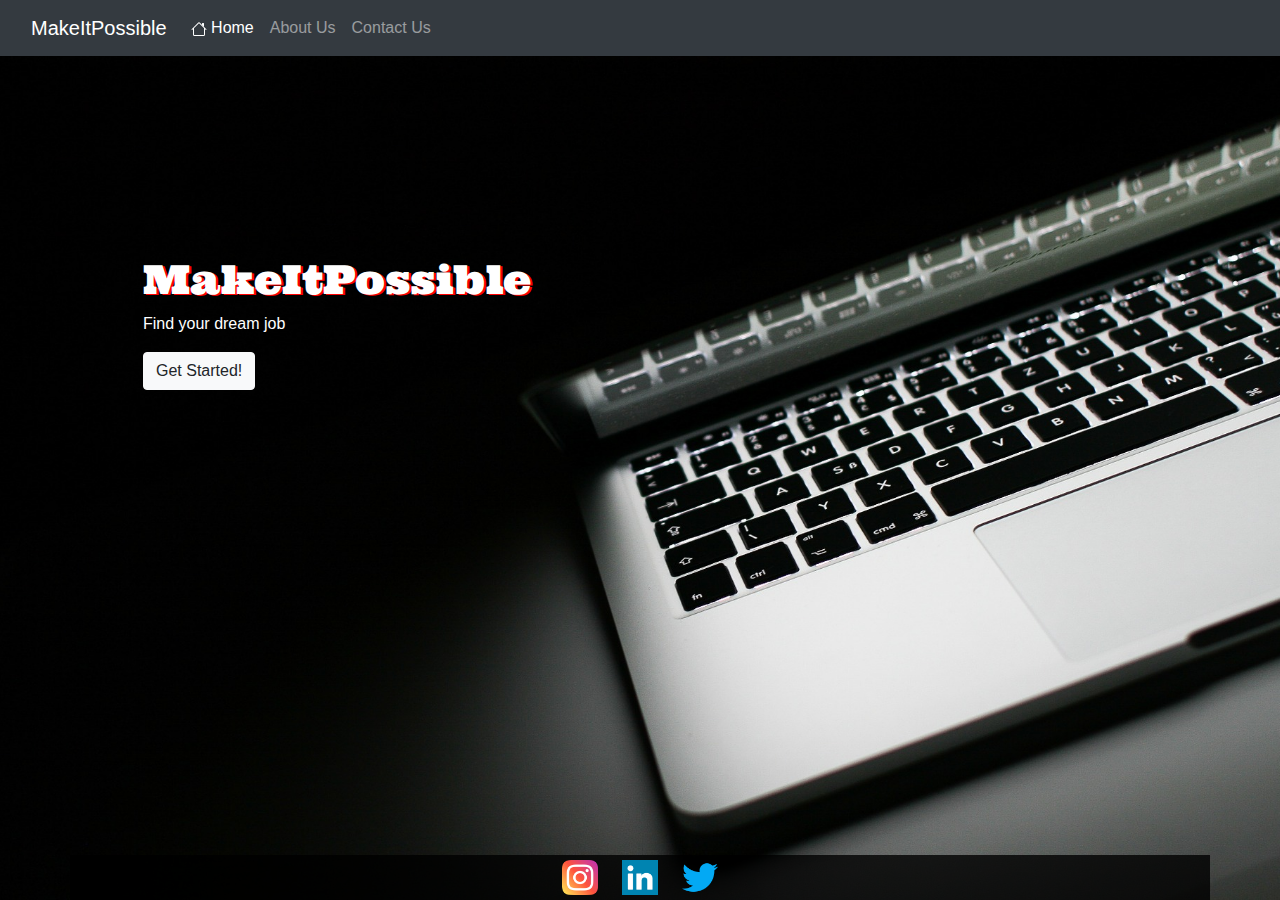
<file: index.html>
<!DOCTYPE html>
<html>
    <head>
        <title>
            MakeItPossible: Find your dream job
        </title>
        <link rel="stylesheet" href="https://stackpath.bootstrapcdn.com/bootstrap/4.5.2/css/bootstrap.min.css" integrity="sha384-JcKb8q3iqJ61gNV9KGb8thSsNjpSL0n8PARn9HuZOnIxN0hoP+VmmDGMN5t9UJ0Z" crossorigin="anonymous">
        <link rel="stylesheet" href="stylesheets/styles.css">
        <link rel="icon" href="stylesheets/images/icon.png">
        <link href="https://fonts.googleapis.com/css2?family=Ultra&display=swap" rel="stylesheet">
    </head>
    <body>
       <header>
        <nav class="navbar navbar-expand-lg navbar-dark bg-dark fixed-top">
          <div class="container-fluid">
              <a class="navbar-brand" href="#">MakeItPossible</a>
              <button class="navbar-toggler" type="button" data-toggle="collapse" data-target="#navbarSupportedContent" aria-controls="navbarSupportedContent" aria-expanded="false" aria-label="Toggle navigation">
                <span class="navbar-toggler-icon"></span>
              </button>
            
              <div class="collapse navbar-collapse" id="navbarSupportedContent">
                <ul class="navbar-nav mr-auto">
                  <li class="nav-item active">
                    <a class="nav-link" href="#"><svg width="1em" height="1em" viewBox="0 0 16 16" class="bi bi-house" fill="currentColor" xmlns="http://www.w3.org/2000/svg">
                      <path fill-rule="evenodd" d="M2 13.5V7h1v6.5a.5.5 0 0 0 .5.5h9a.5.5 0 0 0 .5-.5V7h1v6.5a1.5 1.5 0 0 1-1.5 1.5h-9A1.5 1.5 0 0 1 2 13.5zm11-11V6l-2-2V2.5a.5.5 0 0 1 .5-.5h1a.5.5 0 0 1 .5.5z"/>
                      <path fill-rule="evenodd" d="M7.293 1.5a1 1 0 0 1 1.414 0l6.647 6.646a.5.5 0 0 1-.708.708L8 2.207 1.354 8.854a.5.5 0 1 1-.708-.708L7.293 1.5z"/>
                      </svg> Home <span class="sr-only">(current)</span>
                    </a>
                  </li>
                  <li class="nav-item">
                    <a class="nav-link" href="about.html">About Us</a>
                  </li>
                  <li class="nav-item">
                    <a class="nav-link" href="contact.html" tabindex="-1" aria-disabled="true">Contact Us</a>
                  </li>
                </ul>
              </div>
          </div>
        </nav>
      </header>
      <!-- main -->
      <div class="main-bx">
        <div class="container landing-site">
          <h1>MakeItPossible</h1>
          <p>Find your dream job</p>
          <button class="btn btn-light" onclick="toregistration()">Get Started!</button>
        </div>
      </div>
      <!-- Footer -->
      <footer>
        <div class="container footer">
          <a href="https://www.instagram.com/" target="_blank"><img src="stylesheets/images/instagram.png" alt="" class="img-size"></a> 
          <a href="https://www.linkedin.com/" target="_blank"><img src="stylesheets/images/linkedin.png" alt="" class="img-size"></a> 
          <a href="https://www.twitter.com" target="_blank"><img src="stylesheets/images/twitter.png" alt="" class="img-size"></a> 
        </div>
      </footer>
      <script src="js/index.js"></script>
      <script src="https://code.jquery.com/jquery-3.5.1.slim.min.js" integrity="sha384-DfXdz2htPH0lsSSs5nCTpuj/zy4C+OGpamoFVy38MVBnE+IbbVYUew+OrCXaRkfj" crossorigin="anonymous"></script>
      <script src="https://cdn.jsdelivr.net/npm/popper.js@1.16.1/dist/umd/popper.min.js" integrity="sha384-9/reFTGAW83EW2RDu2S0VKaIzap3H66lZH81PoYlFhbGU+6BZp6G7niu735Sk7lN" crossorigin="anonymous"></script>
      <script src="https://stackpath.bootstrapcdn.com/bootstrap/4.5.2/js/bootstrap.min.js" integrity="sha384-B4gt1jrGC7Jh4AgTPSdUtOBvfO8shuf57BaghqFfPlYxofvL8/KUEfYiJOMMV+rV" crossorigin="anonymous"></script>
    </body>
</html>
</file>
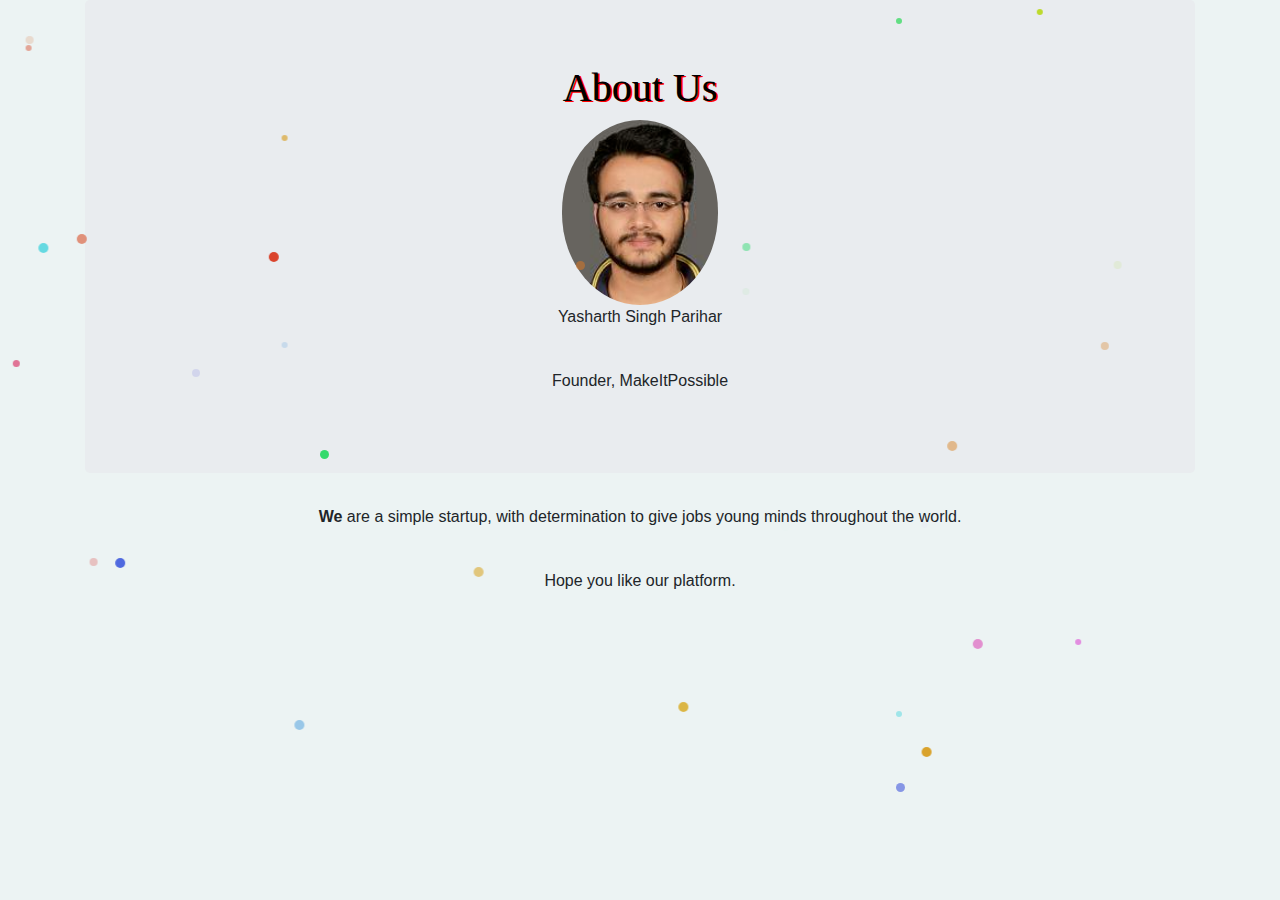
<file: about.html>
<!DOCTYPE html>
<html>
    <head>
        <title>MakeItPossible: Find your dream job</title>
        <link rel="stylesheet" href="https://stackpath.bootstrapcdn.com/bootstrap/4.5.2/css/bootstrap.min.css" integrity="sha384-JcKb8q3iqJ61gNV9KGb8thSsNjpSL0n8PARn9HuZOnIxN0hoP+VmmDGMN5t9UJ0Z" crossorigin="anonymous">
        <link rel="icon" href="stylesheets/images/icon.png">
        <link rel="stylesheet" href="stylesheets/partice.css">
        <link rel="stylesheet" href="stylesheets/styles.css">
    </head>
    <body>
        <div class="particle-container">
            <div class="particle"></div>
            <div class="particle"></div>
            <div class="particle"></div>
            <div class="particle"></div>
            <div class="particle"></div>
            <div class="particle"></div>
            <div class="particle"></div>
            <div class="particle"></div>
            <div class="particle"></div>
            <div class="particle"></div>
            <div class="particle"></div>
            <div class="particle"></div>
            <div class="particle"></div>
            <div class="particle"></div>
            <div class="particle"></div>
            <div class="particle"></div>
            <div class="particle"></div>
            <div class="particle"></div>
            <div class="particle"></div>
            <div class="particle"></div>
            <div class="particle"></div>
            <div class="particle"></div>
            <div class="particle"></div>
            <div class="particle"></div>
            <div class="particle"></div>
            <div class="particle"></div>
            <div class="particle"></div>
            <div class="particle"></div>
            <div class="particle"></div>
            <div class="particle"></div>
        </div>
        <div class="container">
            <div class="jumbotron">
                <h1>About Us</h1>
                <img src="stylesheets/images/7474525_P.png" alt="Founder" class="founder">
                <p>Yasharth Singh Parihar</p><br>
                <p>Founder, MakeItPossible</p>
            </div>
            <div class="container">
                <div class="container">
                    <p class="para"><strong>We</strong> are a simple startup, with determination to give jobs young minds throughout the world.</p>
                    <br>
                    <p class="para">Hope you like our platform.</p>
                </div>
            </div>
        </div>
    </body>
</html>
</file>
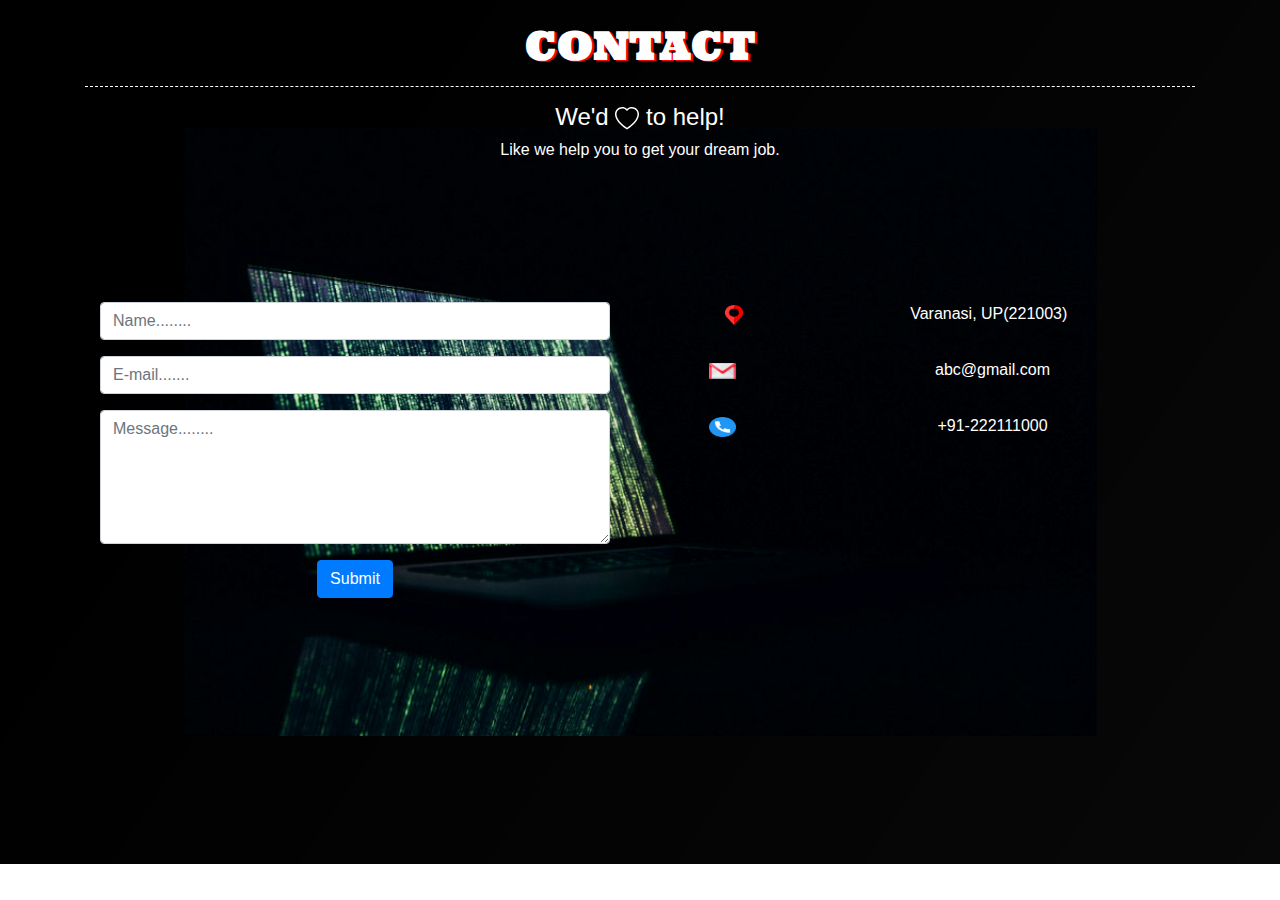
<file: contact.html>
<!DOCTYPE html>
<html>
    <head>
        <title>Contact Us</title>
        <link rel="stylesheet" href="stylesheets/styles.css">
        <link rel="icon" href="stylesheets/images/icon.png">
        <link href="https://fonts.googleapis.com/css2?family=Ultra&display=swap" rel="stylesheet">
        <link rel="stylesheet" href="https://stackpath.bootstrapcdn.com/bootstrap/4.5.2/css/bootstrap.min.css" integrity="sha384-JcKb8q3iqJ61gNV9KGb8thSsNjpSL0n8PARn9HuZOnIxN0hoP+VmmDGMN5t9UJ0Z" crossorigin="anonymous">
    </head>
    <body class="contact-bg">
        <div class="container">
            <div class="row">
                <div class="col-lg-12">
                    <div id="cont-main">
                        <h1>CONTACT</h1>
                        <hr>
                        <h4>We'd <svg width="1em" height="1em" viewBox="0 0 16 16" class="bi bi-heart" fill="currentColor" xmlns="http://www.w3.org/2000/svg">
                            <path fill-rule="evenodd" d="M8 2.748l-.717-.737C5.6.281 2.514.878 1.4 3.053c-.523 1.023-.641 2.5.314 4.385.92 1.815 2.834 3.989 6.286 6.357 3.452-2.368 5.365-4.542 6.286-6.357.955-1.886.838-3.362.314-4.385C13.486.878 10.4.28 8.717 2.01L8 2.748zM8 15C-7.333 4.868 3.279-3.04 7.824 1.143c.06.055.119.112.176.171a3.12 3.12 0 0 1 .176-.17C12.72-3.042 23.333 4.867 8 15z"/>
                          </svg> to help!
                        </h4>
                        <h6>Like we help you to get your dream job.</h6>
                    </div>
                </div>
            </div>
        </div>
        <div class="container">
            <div class="row">
                <div class="col-lg-6 col-sm-6">
                    <div class="container-fluid cont-form">
                        <form>
                            <div class="form-group">
                                <input type="text" class="form-control" id="inputname" placeholder="Name........">
                            </div>
                            <div class="form-group">
                                <input type="email" class="form-control" id="inputEmail4" placeholder="E-mail.......">
                            </div>
                            <div class="form-group">
                              <textarea class="form-control" id="Message" placeholder="Message........" cols="30" rows="5"></textarea>
                            </div>
                            <button type="submit" class="btn btn-primary">Submit</button>
                          </form>
                    </div>
                </div>
                <div class="col-lg-6 col-sm-6">
                    <div class="container-fluid cont-form">
                        <form>
                            <div class="form-group">
                                <div class="container">
                                    <div class="row">
                                        <div class="col-3">
                                            <i><img src="stylesheets/images/pin.png" alt="Location Icon" style="height: 50%; width: 25%;" ></i>
                                        </div>
                                        <div class="col-9">
                                            <p>Varanasi, UP(221003)</p>
                                        </div>
                                    </div>
                                </div>
                            </div> 
                            <div class="form-group">
                                <div class="row">
                                    <div class="col-3">
                                        <i><img src="stylesheets/images/gmail.png" alt="Mail Icon" style="height: 50%; width: 25%;" ></i>
                                    </div>
                                    <div class="col-9">
                                        <p>abc@gmail.com</p>
                                    </div>
                                </div>
                            </div>
                            <div class="form-group">
                                <div class="row">
                                    <div class="col-3">
                                        <i><img src="stylesheets/images/telephone.png" alt="Phone Icon" style="height: 50%; width: 25%;" ></i>
                                    </div>
                                    <div class="col-9">
                                        <p>+91-222111000</p>
                                    </div>
                                </div>
                            </div>
                          </form>
                    </div>
                </div>
            </div>
        </div>
    </body>
</html>
</file>
<file: stylesheets/styles.css>
*{
    margin: 0;
    padding: 0;
}
.main-bx{
    height: 100%;
    width: 100%;
    background-image: url("images/darkbg.jpg");
    background-position: center;
    background-size: cover;
    position: absolute;
}
.landing-site{
    text-align: left;
    color: white;
    margin-top: 20%;
    margin-left: 10%;
}
#content{
    text-align: left;
    padding-top: 30%;
}
.btn-main:hover{
    transition: all 0.5s;
    transform: scale(1.1);
}
h1{
    color: white;
    font-family: 'Ultra', serif;
    text-shadow: 2px 1px red;
}
.h6{
    color: white;
}
.icon-main{
    max-width: 8%;
    max-height: 8%;
}
@media (max-width: 1000px){
    .icon-main{
        max-height: 20%;
        max-width: 20%;
    }
    .landing-site{
        margin-top: 40%;
        margin-left: 2%;
    }
}
.footer{
    background: rgba(0, 0, 0, 0.8);
    position: fixed;
    left: 0;
    right: 0;
    bottom: 0;
    text-align: center;
    color: white;
}
.img-size{
    height: 5%;
    width: 5%;
    padding: 5px 10px;
    transition: all 0.5s;
}
@media (max-width: 1000px){
    .img-size{
        height: 10%;
        width: 10%;
    }
}
.img-size:hover{
    transform: scale(1.2);
}


#getstarted{
    position: relative;
    left: 10%;
}

#getsignin{
    position: relative;
    left: 30%;
}


/*...............................contact page.......................................*/
.contact-bg{
    background: url("images/darkbg2.png");
    background-repeat: no-repeat;
    background-size: cover;
}
#cont-main{
    color: white;
    text-align: center;
    padding-top: 2%;
}
#cont-main hr{
    border-top: 1px dashed white;
}
.cont-form{
    text-align: center;
    padding-top: 25%;
    color: white;
}

/*.....................................About Me......................................*/
.jumbotron{
    text-align: center;
}
.jumbotron h1{
    color: black;
}
.founder{
    width: 15%;
    height: 15%;
    border-radius: 50%;
}
.para{
    text-align: center;
}

/* .......................Main Styling.......................................... */

.bg{
    width: 100%;
    height: 100%;
    background: url("images/login-img.jpg");
    background-size: cover;
    background-repeat: no-repeat;
    position: absolute;
    overflow: hidden;
}

.form-box{
    width: 380px;
    height: 500px;
    position: relative;
    margin: 6% auto;
    background: white;
    padding: 5px;
    border-radius: 30px;
    overflow: hidden;
}
@media (max-width: 1000px)
{
    .form-box{
        margin: 11% auto;
        overflow: hidden;
    }
}
.button-box{
    width: 220px;
    margin: 35px auto;
    position: relative;
    box-shadow: 0 0 20px 9px rgb(32, 32, 32);
    border-radius: 30px;
}

.toggle-btn{
    padding: 2% 11.5%;
    cursor: pointer;
    background: transparent;
    border: 0;
    outline: none;
    position: relative;
}

#my-butn{
    top: 0;
    left: 0;
    position: absolute;
    width: 110px;
    height: 100%;
    background: linear-gradient(to right, #ff661a,#ffaa80);
    border-radius: 30px;
    transition: .5s;
}

.social-icons{
    margin: 30px auto;
    text-align: center;
}
.social-icons img{
    height: 9%;
    width: 9%;
    margin: 0 3%;
    cursor: pointer;
    border-radius: 30%;
}
.social-icons img:hover{
    transform: scale(1.1);
    transition: all 0.5s;
}

.input-group{
    top: 180px;
    position: absolute;
    width: 280px;
    transition: .5s;
}
.input-field{
    width: 100%;
    padding: 10px 0;
    margin: 5px 0;
    border-left: 0;
    border-right: 0;
    border-top: 0;
    border-bottom: 1px solid black;
    outline: none;
    background: transparent;
}
.submit-btn{
    width: 85%;
    padding: 10px 30px;
    cursor: pointer;
    display: block;
    margin: auto;
    background: linear-gradient(to right, #ff661a,#ffaa80);
    border: 0;
    outline: none;
    border-radius: 30px;
}

.check-box{
    margin: 30px 10px 30px 0;
    cursor: pointer;
}
span{
    margin: 22px 10px 30px 0;
}

#login-page{
    left: 50px;
}
#register-page
{
    left: 450px;
}
span svg{
    margin-left: 500%;
    cursor: pointer;
}

.profile-image{
    width: 45px;
    height: 45px;
    border-radius: 50%;
    border: 1px solid white;
    cursor: pointer;
}

.body-main{
    background: white;
    margin-top: 4%;
    background:transparent;
}

.left{
    background: rgba(236, 238, 241, 0.5);
    border-radius: 30px;
    height: 91.5vh;
    position: relative;
    text-align: center;
}
.right{
    height: 91.5vh;
    background: rgba(255, 255, 255, 0.8);
    position: relative;
    overflow: scroll;
    text-align: justify;
}

/* width */
::-webkit-scrollbar {
    width: 10px;
  }
  
  /* Track */
  ::-webkit-scrollbar-track {
    background:transparent; 

  }
   
  /* Handle */
  ::-webkit-scrollbar-thumb {
    background: #888; 
    border-radius: 30px;
  }
  
  /* Handle on hover */
  ::-webkit-scrollbar-thumb:hover {
    background: #555; 
  }
</file>
<file: stylesheets/partice.css>
body {
  background: #ecf3f3;
}

.particle {
  position: absolute;
  border-radius: 50%;
}

@-webkit-keyframes particle-animation-1 {
  100% {
    -webkit-transform: translate3d(73vw, 75vh, 20px);
            transform: translate3d(73vw, 75vh, 20px);
  }
}

@keyframes particle-animation-1 {
  100% {
    -webkit-transform: translate3d(73vw, 75vh, 20px);
            transform: translate3d(73vw, 75vh, 20px);
  }
}

.particle:nth-child(1) {
  -webkit-animation: particle-animation-1 60s infinite;
          animation: particle-animation-1 60s infinite;
  opacity: 0.97;
  height: 6px;
  width: 6px;
  -webkit-animation-delay: -0.2s;
          animation-delay: -0.2s;
  -webkit-transform: translate3d(81vw, 1vh, 95px);
          transform: translate3d(81vw, 1vh, 95px);
  background: #bbd926;
}

@-webkit-keyframes particle-animation-2 {
  100% {
    -webkit-transform: translate3d(53vw, 78vh, 34px);
            transform: translate3d(53vw, 78vh, 34px);
  }
}

@keyframes particle-animation-2 {
  100% {
    -webkit-transform: translate3d(53vw, 78vh, 34px);
            transform: translate3d(53vw, 78vh, 34px);
  }
}

.particle:nth-child(2) {
  -webkit-animation: particle-animation-2 60s infinite;
          animation: particle-animation-2 60s infinite;
  opacity: 0.36;
  height: 8px;
  width: 8px;
  -webkit-animation-delay: -0.4s;
          animation-delay: -0.4s;
  -webkit-transform: translate3d(86vw, 38vh, 68px);
          transform: translate3d(86vw, 38vh, 68px);
  background: #d98226;
}

@-webkit-keyframes particle-animation-3 {
  100% {
    -webkit-transform: translate3d(45vw, 83vh, 59px);
            transform: translate3d(45vw, 83vh, 59px);
  }
}

@keyframes particle-animation-3 {
  100% {
    -webkit-transform: translate3d(45vw, 83vh, 59px);
            transform: translate3d(45vw, 83vh, 59px);
  }
}

.particle:nth-child(3) {
  -webkit-animation: particle-animation-3 60s infinite;
          animation: particle-animation-3 60s infinite;
  opacity: 0.69;
  height: 6px;
  width: 6px;
  -webkit-animation-delay: -0.6s;
          animation-delay: -0.6s;
  -webkit-transform: translate3d(70vw, 2vh, 25px);
          transform: translate3d(70vw, 2vh, 25px);
  background: #26d953;
}

@-webkit-keyframes particle-animation-4 {
  100% {
    -webkit-transform: translate3d(31vw, 71vh, 91px);
            transform: translate3d(31vw, 71vh, 91px);
  }
}

@keyframes particle-animation-4 {
  100% {
    -webkit-transform: translate3d(31vw, 71vh, 91px);
            transform: translate3d(31vw, 71vh, 91px);
  }
}

.particle:nth-child(4) {
  -webkit-animation: particle-animation-4 60s infinite;
          animation: particle-animation-4 60s infinite;
  opacity: 0.92;
  height: 9px;
  width: 9px;
  -webkit-animation-delay: -0.8s;
          animation-delay: -0.8s;
  -webkit-transform: translate3d(25vw, 50vh, 34px);
          transform: translate3d(25vw, 50vh, 34px);
  background: #26d962;
}

@-webkit-keyframes particle-animation-5 {
  100% {
    -webkit-transform: translate3d(5vw, 9vh, 53px);
            transform: translate3d(5vw, 9vh, 53px);
  }
}

@keyframes particle-animation-5 {
  100% {
    -webkit-transform: translate3d(5vw, 9vh, 53px);
            transform: translate3d(5vw, 9vh, 53px);
  }
}

.particle:nth-child(5) {
  -webkit-animation: particle-animation-5 60s infinite;
          animation: particle-animation-5 60s infinite;
  opacity: 0.97;
  height: 10px;
  width: 10px;
  -webkit-animation-delay: -1s;
          animation-delay: -1s;
  -webkit-transform: translate3d(21vw, 28vh, 33px);
          transform: translate3d(21vw, 28vh, 33px);
  background: #d93e26;
}

@-webkit-keyframes particle-animation-6 {
  100% {
    -webkit-transform: translate3d(20vw, 44vh, 73px);
            transform: translate3d(20vw, 44vh, 73px);
  }
}

@keyframes particle-animation-6 {
  100% {
    -webkit-transform: translate3d(20vw, 44vh, 73px);
            transform: translate3d(20vw, 44vh, 73px);
  }
}

.particle:nth-child(6) {
  -webkit-animation: particle-animation-6 60s infinite;
          animation: particle-animation-6 60s infinite;
  opacity: 0.51;
  height: 9px;
  width: 9px;
  -webkit-animation-delay: -1.2s;
          animation-delay: -1.2s;
  -webkit-transform: translate3d(70vw, 87vh, 8px);
          transform: translate3d(70vw, 87vh, 8px);
  background: #263ed9;
}

@-webkit-keyframes particle-animation-7 {
  100% {
    -webkit-transform: translate3d(33vw, 18vh, 31px);
            transform: translate3d(33vw, 18vh, 31px);
  }
}

@keyframes particle-animation-7 {
  100% {
    -webkit-transform: translate3d(33vw, 18vh, 31px);
            transform: translate3d(33vw, 18vh, 31px);
  }
}

.particle:nth-child(7) {
  -webkit-animation: particle-animation-7 60s infinite;
          animation: particle-animation-7 60s infinite;
  opacity: 0.5;
  height: 10px;
  width: 10px;
  -webkit-animation-delay: -1.4s;
          animation-delay: -1.4s;
  -webkit-transform: translate3d(74vw, 49vh, 64px);
          transform: translate3d(74vw, 49vh, 64px);
  background: #d98526;
}

@-webkit-keyframes particle-animation-8 {
  100% {
    -webkit-transform: translate3d(77vw, 87vh, 11px);
            transform: translate3d(77vw, 87vh, 11px);
  }
}

@keyframes particle-animation-8 {
  100% {
    -webkit-transform: translate3d(77vw, 87vh, 11px);
            transform: translate3d(77vw, 87vh, 11px);
  }
}

.particle:nth-child(8) {
  -webkit-animation: particle-animation-8 60s infinite;
          animation: particle-animation-8 60s infinite;
  opacity: 0.49;
  height: 10px;
  width: 10px;
  -webkit-animation-delay: -1.6s;
          animation-delay: -1.6s;
  -webkit-transform: translate3d(76vw, 71vh, 71px);
          transform: translate3d(76vw, 71vh, 71px);
  background: #d926a9;
}

@-webkit-keyframes particle-animation-9 {
  100% {
    -webkit-transform: translate3d(51vw, 17vh, 49px);
            transform: translate3d(51vw, 17vh, 49px);
  }
}

@keyframes particle-animation-9 {
  100% {
    -webkit-transform: translate3d(51vw, 17vh, 49px);
            transform: translate3d(51vw, 17vh, 49px);
  }
}

.particle:nth-child(9) {
  -webkit-animation: particle-animation-9 60s infinite;
          animation: particle-animation-9 60s infinite;
  opacity: 0.58;
  height: 10px;
  width: 10px;
  -webkit-animation-delay: -1.8s;
          animation-delay: -1.8s;
  -webkit-transform: translate3d(37vw, 63vh, 26px);
          transform: translate3d(37vw, 63vh, 26px);
  background: #d9a626;
}

@-webkit-keyframes particle-animation-10 {
  100% {
    -webkit-transform: translate3d(17vw, 66vh, 76px);
            transform: translate3d(17vw, 66vh, 76px);
  }
}

@keyframes particle-animation-10 {
  100% {
    -webkit-transform: translate3d(17vw, 66vh, 76px);
            transform: translate3d(17vw, 66vh, 76px);
  }
}

.particle:nth-child(10) {
  -webkit-animation: particle-animation-10 60s infinite;
          animation: particle-animation-10 60s infinite;
  opacity: 0.46;
  height: 8px;
  width: 8px;
  -webkit-animation-delay: -2s;
          animation-delay: -2s;
  -webkit-transform: translate3d(58vw, 27vh, 55px);
          transform: translate3d(58vw, 27vh, 55px);
  background: #26d96b;
}

@-webkit-keyframes particle-animation-11 {
  100% {
    -webkit-transform: translate3d(64vw, 29vh, 20px);
            transform: translate3d(64vw, 29vh, 20px);
  }
}

@keyframes particle-animation-11 {
  100% {
    -webkit-transform: translate3d(64vw, 29vh, 20px);
            transform: translate3d(64vw, 29vh, 20px);
  }
}

.particle:nth-child(11) {
  -webkit-animation: particle-animation-11 60s infinite;
          animation: particle-animation-11 60s infinite;
  opacity: 0.62;
  height: 7px;
  width: 7px;
  -webkit-animation-delay: -2.2s;
          animation-delay: -2.2s;
  -webkit-transform: translate3d(1vw, 40vh, 37px);
          transform: translate3d(1vw, 40vh, 37px);
  background: #d9265c;
}

@-webkit-keyframes particle-animation-12 {
  100% {
    -webkit-transform: translate3d(6vw, 5vh, 21px);
            transform: translate3d(6vw, 5vh, 21px);
  }
}

@keyframes particle-animation-12 {
  100% {
    -webkit-transform: translate3d(6vw, 5vh, 21px);
            transform: translate3d(6vw, 5vh, 21px);
  }
}

.particle:nth-child(12) {
  -webkit-animation: particle-animation-12 60s infinite;
          animation: particle-animation-12 60s infinite;
  opacity: 0.65;
  height: 6px;
  width: 6px;
  -webkit-animation-delay: -2.4s;
          animation-delay: -2.4s;
  -webkit-transform: translate3d(22vw, 15vh, 73px);
          transform: translate3d(22vw, 15vh, 73px);
  background: #d9a026;
}

@-webkit-keyframes particle-animation-13 {
  100% {
    -webkit-transform: translate3d(44vw, 46vh, 10px);
            transform: translate3d(44vw, 46vh, 10px);
  }
}

@keyframes particle-animation-13 {
  100% {
    -webkit-transform: translate3d(44vw, 46vh, 10px);
            transform: translate3d(44vw, 46vh, 10px);
  }
}

.particle:nth-child(13) {
  -webkit-animation: particle-animation-13 60s infinite;
          animation: particle-animation-13 60s infinite;
  opacity: 0.18;
  height: 8px;
  width: 8px;
  -webkit-animation-delay: -2.6s;
          animation-delay: -2.6s;
  -webkit-transform: translate3d(2vw, 4vh, 56px);
          transform: translate3d(2vw, 4vh, 56px);
  background: #d96526;
}

@-webkit-keyframes particle-animation-14 {
  100% {
    -webkit-transform: translate3d(43vw, 60vh, 49px);
            transform: translate3d(43vw, 60vh, 49px);
  }
}

@keyframes particle-animation-14 {
  100% {
    -webkit-transform: translate3d(43vw, 60vh, 49px);
            transform: translate3d(43vw, 60vh, 49px);
  }
}

.particle:nth-child(14) {
  -webkit-animation: particle-animation-14 60s infinite;
          animation: particle-animation-14 60s infinite;
  opacity: 0.79;
  height: 10px;
  width: 10px;
  -webkit-animation-delay: -2.8s;
          animation-delay: -2.8s;
  -webkit-transform: translate3d(9vw, 62vh, 15px);
          transform: translate3d(9vw, 62vh, 15px);
  background: #2644d9;
}

@-webkit-keyframes particle-animation-15 {
  100% {
    -webkit-transform: translate3d(61vw, 34vh, 17px);
            transform: translate3d(61vw, 34vh, 17px);
  }
}

@keyframes particle-animation-15 {
  100% {
    -webkit-transform: translate3d(61vw, 34vh, 17px);
            transform: translate3d(61vw, 34vh, 17px);
  }
}

.particle:nth-child(15) {
  -webkit-animation: particle-animation-15 60s infinite;
          animation: particle-animation-15 60s infinite;
  opacity: 0.11;
  height: 8px;
  width: 8px;
  -webkit-animation-delay: -3s;
          animation-delay: -3s;
  -webkit-transform: translate3d(15vw, 41vh, 54px);
          transform: translate3d(15vw, 41vh, 54px);
  background: #2626d9;
}

@-webkit-keyframes particle-animation-16 {
  100% {
    -webkit-transform: translate3d(31vw, 6vh, 33px);
            transform: translate3d(31vw, 6vh, 33px);
  }
}

@keyframes particle-animation-16 {
  100% {
    -webkit-transform: translate3d(31vw, 6vh, 33px);
            transform: translate3d(31vw, 6vh, 33px);
  }
}

.particle:nth-child(16) {
  -webkit-animation: particle-animation-16 60s infinite;
          animation: particle-animation-16 60s infinite;
  opacity: 0.05;
  height: 7px;
  width: 7px;
  -webkit-animation-delay: -3.2s;
          animation-delay: -3.2s;
  -webkit-transform: translate3d(58vw, 32vh, 86px);
          transform: translate3d(58vw, 32vh, 86px);
  background: #26d926;
}

@-webkit-keyframes particle-animation-17 {
  100% {
    -webkit-transform: translate3d(30vw, 43vh, 45px);
            transform: translate3d(30vw, 43vh, 45px);
  }
}

@keyframes particle-animation-17 {
  100% {
    -webkit-transform: translate3d(30vw, 43vh, 45px);
            transform: translate3d(30vw, 43vh, 45px);
  }
}

.particle:nth-child(17) {
  -webkit-animation: particle-animation-17 60s infinite;
          animation: particle-animation-17 60s infinite;
  opacity: 0.38;
  height: 6px;
  width: 6px;
  -webkit-animation-delay: -3.4s;
          animation-delay: -3.4s;
  -webkit-transform: translate3d(70vw, 79vh, 3px);
          transform: translate3d(70vw, 79vh, 3px);
  background: #26d0d9;
}

@-webkit-keyframes particle-animation-18 {
  100% {
    -webkit-transform: translate3d(13vw, 9vh, 78px);
            transform: translate3d(13vw, 9vh, 78px);
  }
}

@keyframes particle-animation-18 {
  100% {
    -webkit-transform: translate3d(13vw, 9vh, 78px);
            transform: translate3d(13vw, 9vh, 78px);
  }
}

.particle:nth-child(18) {
  -webkit-animation: particle-animation-18 60s infinite;
          animation: particle-animation-18 60s infinite;
  opacity: 0.02;
  height: 6px;
  width: 6px;
  -webkit-animation-delay: -3.6s;
          animation-delay: -3.6s;
  -webkit-transform: translate3d(72vw, 58vh, 54px);
          transform: translate3d(72vw, 58vh, 54px);
  background: #8026d9;
}

@-webkit-keyframes particle-animation-19 {
  100% {
    -webkit-transform: translate3d(5vw, 37vh, 6px);
            transform: translate3d(5vw, 37vh, 6px);
  }
}

@keyframes particle-animation-19 {
  100% {
    -webkit-transform: translate3d(5vw, 37vh, 6px);
            transform: translate3d(5vw, 37vh, 6px);
  }
}

.particle:nth-child(19) {
  -webkit-animation: particle-animation-19 60s infinite;
          animation: particle-animation-19 60s infinite;
  opacity: 0.68;
  height: 10px;
  width: 10px;
  -webkit-animation-delay: -3.8s;
          animation-delay: -3.8s;
  -webkit-transform: translate3d(3vw, 27vh, 47px);
          transform: translate3d(3vw, 27vh, 47px);
  background: #26cdd9;
}

@-webkit-keyframes particle-animation-20 {
  100% {
    -webkit-transform: translate3d(11vw, 43vh, 22px);
            transform: translate3d(11vw, 43vh, 22px);
  }
}

@keyframes particle-animation-20 {
  100% {
    -webkit-transform: translate3d(11vw, 43vh, 22px);
            transform: translate3d(11vw, 43vh, 22px);
  }
}

.particle:nth-child(20) {
  -webkit-animation: particle-animation-20 60s infinite;
          animation: particle-animation-20 60s infinite;
  opacity: 0.98;
  height: 10px;
  width: 10px;
  -webkit-animation-delay: -4s;
          animation-delay: -4s;
  -webkit-transform: translate3d(72vw, 83vh, 89px);
          transform: translate3d(72vw, 83vh, 89px);
  background: #d9a026;
}

@-webkit-keyframes particle-animation-21 {
  100% {
    -webkit-transform: translate3d(88vw, 42vh, 69px);
            transform: translate3d(88vw, 42vh, 69px);
  }
}

@keyframes particle-animation-21 {
  100% {
    -webkit-transform: translate3d(88vw, 42vh, 69px);
            transform: translate3d(88vw, 42vh, 69px);
  }
}

.particle:nth-child(21) {
  -webkit-animation: particle-animation-21 60s infinite;
          animation: particle-animation-21 60s infinite;
  opacity: 0.59;
  height: 10px;
  width: 10px;
  -webkit-animation-delay: -4.2s;
          animation-delay: -4.2s;
  -webkit-transform: translate3d(6vw, 26vh, 86px);
          transform: translate3d(6vw, 26vh, 86px);
  background: #d94d26;
}

@-webkit-keyframes particle-animation-22 {
  100% {
    -webkit-transform: translate3d(47vw, 32vh, 98px);
            transform: translate3d(47vw, 32vh, 98px);
  }
}

@keyframes particle-animation-22 {
  100% {
    -webkit-transform: translate3d(47vw, 32vh, 98px);
            transform: translate3d(47vw, 32vh, 98px);
  }
}

.particle:nth-child(22) {
  -webkit-animation: particle-animation-22 60s infinite;
          animation: particle-animation-22 60s infinite;
  opacity: 0.85;
  height: 10px;
  width: 10px;
  -webkit-animation-delay: -4.4s;
          animation-delay: -4.4s;
  -webkit-transform: translate3d(53vw, 78vh, 4px);
          transform: translate3d(53vw, 78vh, 4px);
  background: #d9ac26;
}

@-webkit-keyframes particle-animation-23 {
  100% {
    -webkit-transform: translate3d(33vw, 63vh, 25px);
            transform: translate3d(33vw, 63vh, 25px);
  }
}

@keyframes particle-animation-23 {
  100% {
    -webkit-transform: translate3d(33vw, 63vh, 25px);
            transform: translate3d(33vw, 63vh, 25px);
  }
}

.particle:nth-child(23) {
  -webkit-animation: particle-animation-23 60s infinite;
          animation: particle-animation-23 60s infinite;
  opacity: 0.11;
  height: 8px;
  width: 8px;
  -webkit-animation-delay: -4.6s;
          animation-delay: -4.6s;
  -webkit-transform: translate3d(87vw, 29vh, 24px);
          transform: translate3d(87vw, 29vh, 24px);
  background: #a6d926;
}

@-webkit-keyframes particle-animation-24 {
  100% {
    -webkit-transform: translate3d(75vw, 80vh, 66px);
            transform: translate3d(75vw, 80vh, 66px);
  }
}

@keyframes particle-animation-24 {
  100% {
    -webkit-transform: translate3d(75vw, 80vh, 66px);
            transform: translate3d(75vw, 80vh, 66px);
  }
}

.particle:nth-child(24) {
  -webkit-animation: particle-animation-24 60s infinite;
          animation: particle-animation-24 60s infinite;
  opacity: 0.17;
  height: 6px;
  width: 6px;
  -webkit-animation-delay: -4.8s;
          animation-delay: -4.8s;
  -webkit-transform: translate3d(22vw, 38vh, 80px);
          transform: translate3d(22vw, 38vh, 80px);
  background: #2682d9;
}

@-webkit-keyframes particle-animation-25 {
  100% {
    -webkit-transform: translate3d(84vw, 36vh, 32px);
            transform: translate3d(84vw, 36vh, 32px);
  }
}

@keyframes particle-animation-25 {
  100% {
    -webkit-transform: translate3d(84vw, 36vh, 32px);
            transform: translate3d(84vw, 36vh, 32px);
  }
}

.particle:nth-child(25) {
  -webkit-animation: particle-animation-25 60s infinite;
          animation: particle-animation-25 60s infinite;
  opacity: 0.01;
  height: 9px;
  width: 9px;
  -webkit-animation-delay: -5s;
          animation-delay: -5s;
  -webkit-transform: translate3d(61vw, 58vh, 97px);
          transform: translate3d(61vw, 58vh, 97px);
  background: #26d9a3;
}

@-webkit-keyframes particle-animation-26 {
  100% {
    -webkit-transform: translate3d(11vw, 59vh, 20px);
            transform: translate3d(11vw, 59vh, 20px);
  }
}

@keyframes particle-animation-26 {
  100% {
    -webkit-transform: translate3d(11vw, 59vh, 20px);
            transform: translate3d(11vw, 59vh, 20px);
  }
}

.particle:nth-child(26) {
  -webkit-animation: particle-animation-26 60s infinite;
          animation: particle-animation-26 60s infinite;
  opacity: 0.45;
  height: 6px;
  width: 6px;
  -webkit-animation-delay: -5.2s;
          animation-delay: -5.2s;
  -webkit-transform: translate3d(2vw, 5vh, 65px);
          transform: translate3d(2vw, 5vh, 65px);
  background: #d94726;
}

@-webkit-keyframes particle-animation-27 {
  100% {
    -webkit-transform: translate3d(49vw, 25vh, 79px);
            transform: translate3d(49vw, 25vh, 79px);
  }
}

@keyframes particle-animation-27 {
  100% {
    -webkit-transform: translate3d(49vw, 25vh, 79px);
            transform: translate3d(49vw, 25vh, 79px);
  }
}

.particle:nth-child(27) {
  -webkit-animation: particle-animation-27 60s infinite;
          animation: particle-animation-27 60s infinite;
  opacity: 0.55;
  height: 9px;
  width: 9px;
  -webkit-animation-delay: -5.4s;
          animation-delay: -5.4s;
  -webkit-transform: translate3d(45vw, 29vh, 10px);
          transform: translate3d(45vw, 29vh, 10px);
  background: #d97726;
}

@-webkit-keyframes particle-animation-28 {
  100% {
    -webkit-transform: translate3d(77vw, 84vh, 95px);
            transform: translate3d(77vw, 84vh, 95px);
  }
}

@keyframes particle-animation-28 {
  100% {
    -webkit-transform: translate3d(77vw, 84vh, 95px);
            transform: translate3d(77vw, 84vh, 95px);
  }
}

.particle:nth-child(28) {
  -webkit-animation: particle-animation-28 60s infinite;
          animation: particle-animation-28 60s infinite;
  opacity: 0.25;
  height: 8px;
  width: 8px;
  -webkit-animation-delay: -5.6s;
          animation-delay: -5.6s;
  -webkit-transform: translate3d(7vw, 62vh, 93px);
          transform: translate3d(7vw, 62vh, 93px);
  background: #d92926;
}

@-webkit-keyframes particle-animation-29 {
  100% {
    -webkit-transform: translate3d(53vw, 58vh, 67px);
            transform: translate3d(53vw, 58vh, 67px);
  }
}

@keyframes particle-animation-29 {
  100% {
    -webkit-transform: translate3d(53vw, 58vh, 67px);
            transform: translate3d(53vw, 58vh, 67px);
  }
}

.particle:nth-child(29) {
  -webkit-animation: particle-animation-29 60s infinite;
          animation: particle-animation-29 60s infinite;
  opacity: 0.42;
  height: 10px;
  width: 10px;
  -webkit-animation-delay: -5.8s;
          animation-delay: -5.8s;
  -webkit-transform: translate3d(23vw, 80vh, 39px);
          transform: translate3d(23vw, 80vh, 39px);
  background: #268bd9;
}

@-webkit-keyframes particle-animation-30 {
  100% {
    -webkit-transform: translate3d(42vw, 79vh, 27px);
            transform: translate3d(42vw, 79vh, 27px);
  }
}

@keyframes particle-animation-30 {
  100% {
    -webkit-transform: translate3d(42vw, 79vh, 27px);
            transform: translate3d(42vw, 79vh, 27px);
  }
}

.particle:nth-child(30) {
  -webkit-animation: particle-animation-30 60s infinite;
          animation: particle-animation-30 60s infinite;
  opacity: 0.5;
  height: 6px;
  width: 6px;
  -webkit-animation-delay: -6s;
          animation-delay: -6s;
  -webkit-transform: translate3d(84vw, 71vh, 7px);
          transform: translate3d(84vw, 71vh, 7px);
  background: #d926cd;
}
/*# sourceMappingURL=partice.css.map */
</file>
